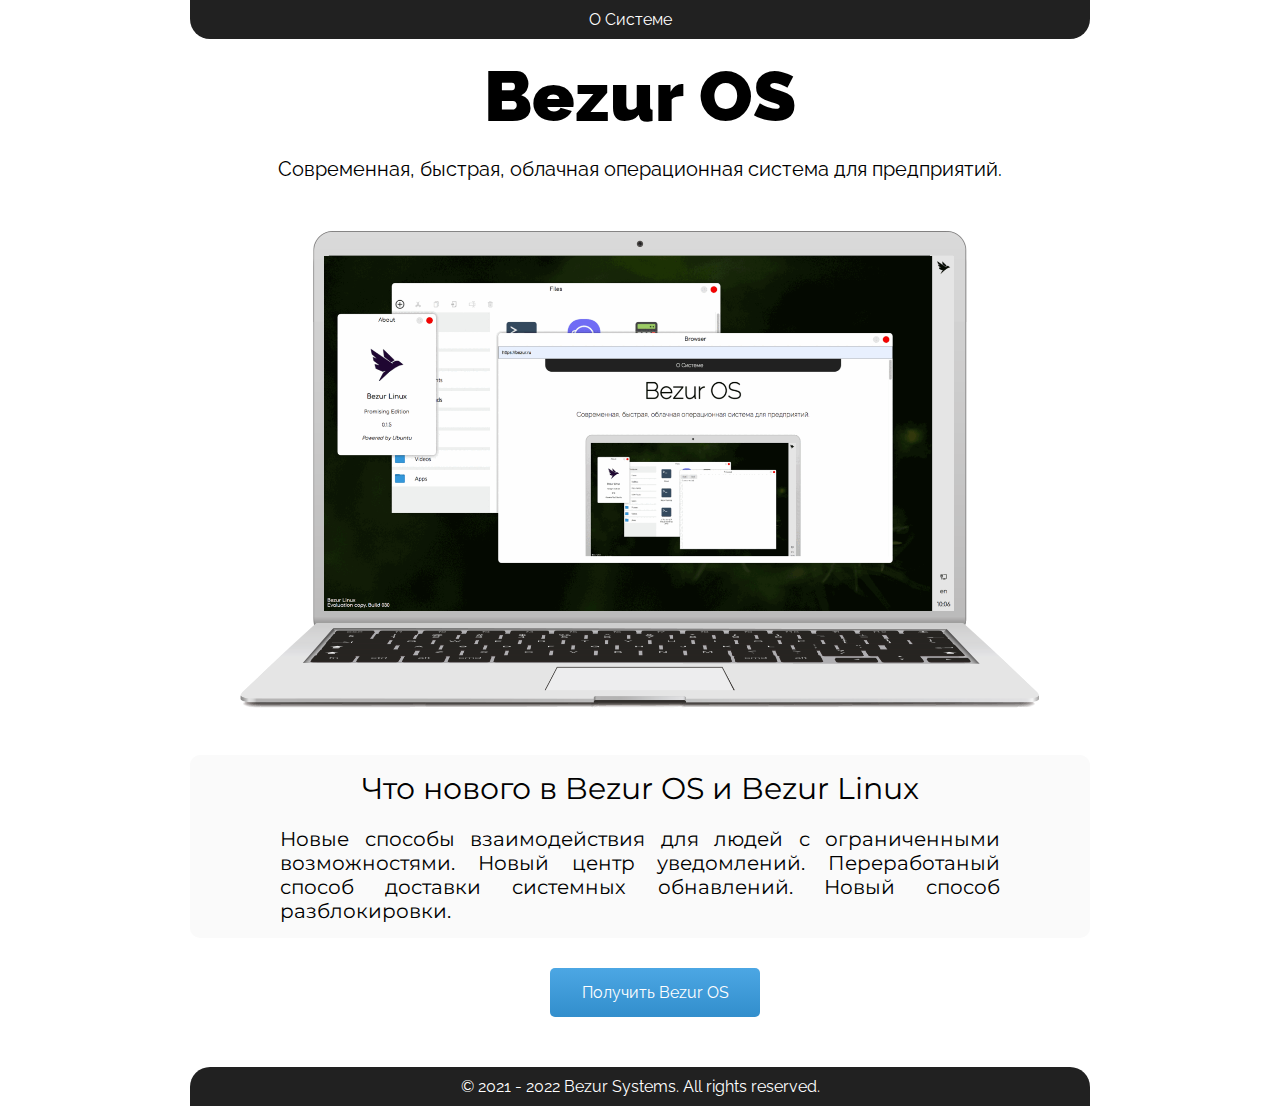
<file: index.html>
<html>

<head>

    <meta charset="utf-8" />

    <title>Операционная система "Безур"</title>

    <meta name="description" content="Bezur OS - отечественная облачная операционная система для предприятий" /> 

    <link rel="shortcut icon" href="assets/start.png" type="image/png">

    <link rel="stylesheet" href="assets/style.css" />

</head>

<body>

    <div class="wapper">

        <div class="menu">

            <div class="wap">

                <a href="about.html" id="link">О Системе</a>

            </div>

        </div>

        <div class="title">Bezur OS</div>

        <div class="text">Современная, быстрая, облачная операционная система для предприятий.</div>

        <div class="image" title="Bezur Linux">

            <div class="gif"></div>

        </div>

        <div class="info">

            <div class="title">Что нового в Bezur OS и Bezur Linux</div>

            <div class="text">

                Новые способы взаимодействия для людей с ограниченными возможностями. Новый центр уведомлений. Переработаный способ доставки системных обнавлений. Новый способ разблокировки.

            </div>

        </div>

        <div class="button" onclick="info(1);">Получить Bezur OS</div>

        <a class="twitter-timeline" href="https://twitter.com/BezurOs?ref_src=twsrc%5Etfw"></a> <script async src="https://platform.twitter.com/widgets.js" charset="utf-8"></script>

        <div class="footer">

            &copy; 2021 - 2022 Bezur Systems. All rights reserved.

        </div>

    </div>

    <div class="infos" id="info">

        <div id="my-store-23322772"></div>
            
        <div>
        <script data-cfasync="false" type="text/javascript" src="https://app.ecwid.com/script.js?23322772&data_platform=code&data_date=2022-03-03" charset="utf-8"></script><script type="text/javascript"> xProductBrowser("categoriesPerRow=3","views=grid(20,3) list(60) table(60)","categoryView=grid","searchView=list","id=my-store-23322772");</script>
        </div>

    </div>

    <script>

        function info(id) {

            if(id == 1) {

                document.getElementById("link").setAttribute("href", "javascript:info(0);");

                document.getElementById("link").innerHTML = "Закрыть";

                document.getElementById("info").style.display = "block";

            } else {

                document.getElementById("info").style.display = "none";

                document.getElementById("link").setAttribute("href", "about.html");

                document.getElementById("link").innerHTML = "О Системе";

            }

        }

    </script>

    <!-- Yandex.Metrika counter -->
    <script type="text/javascript" >
       (function(m,e,t,r,i,k,a){m[i]=m[i]||function(){(m[i].a=m[i].a||[]).push(arguments)};
       m[i].l=1*new Date();k=e.createElement(t),a=e.getElementsByTagName(t)[0],k.async=1,k.src=r,a.parentNode.insertBefore(k,a)})
       (window, document, "script", "https://mc.yandex.ru/metrika/tag.js", "ym");

       ym(85739713, "init", {
            clickmap:true,
            trackLinks:true,
            accurateTrackBounce:true
       });
    </script>
    <noscript><div><img src="https://mc.yandex.ru/watch/85739713" style="position:absolute; left:-9999px;" alt="" /></div></noscript>
    <!-- /Yandex.Metrika counter -->

</body>

</html>
</file>
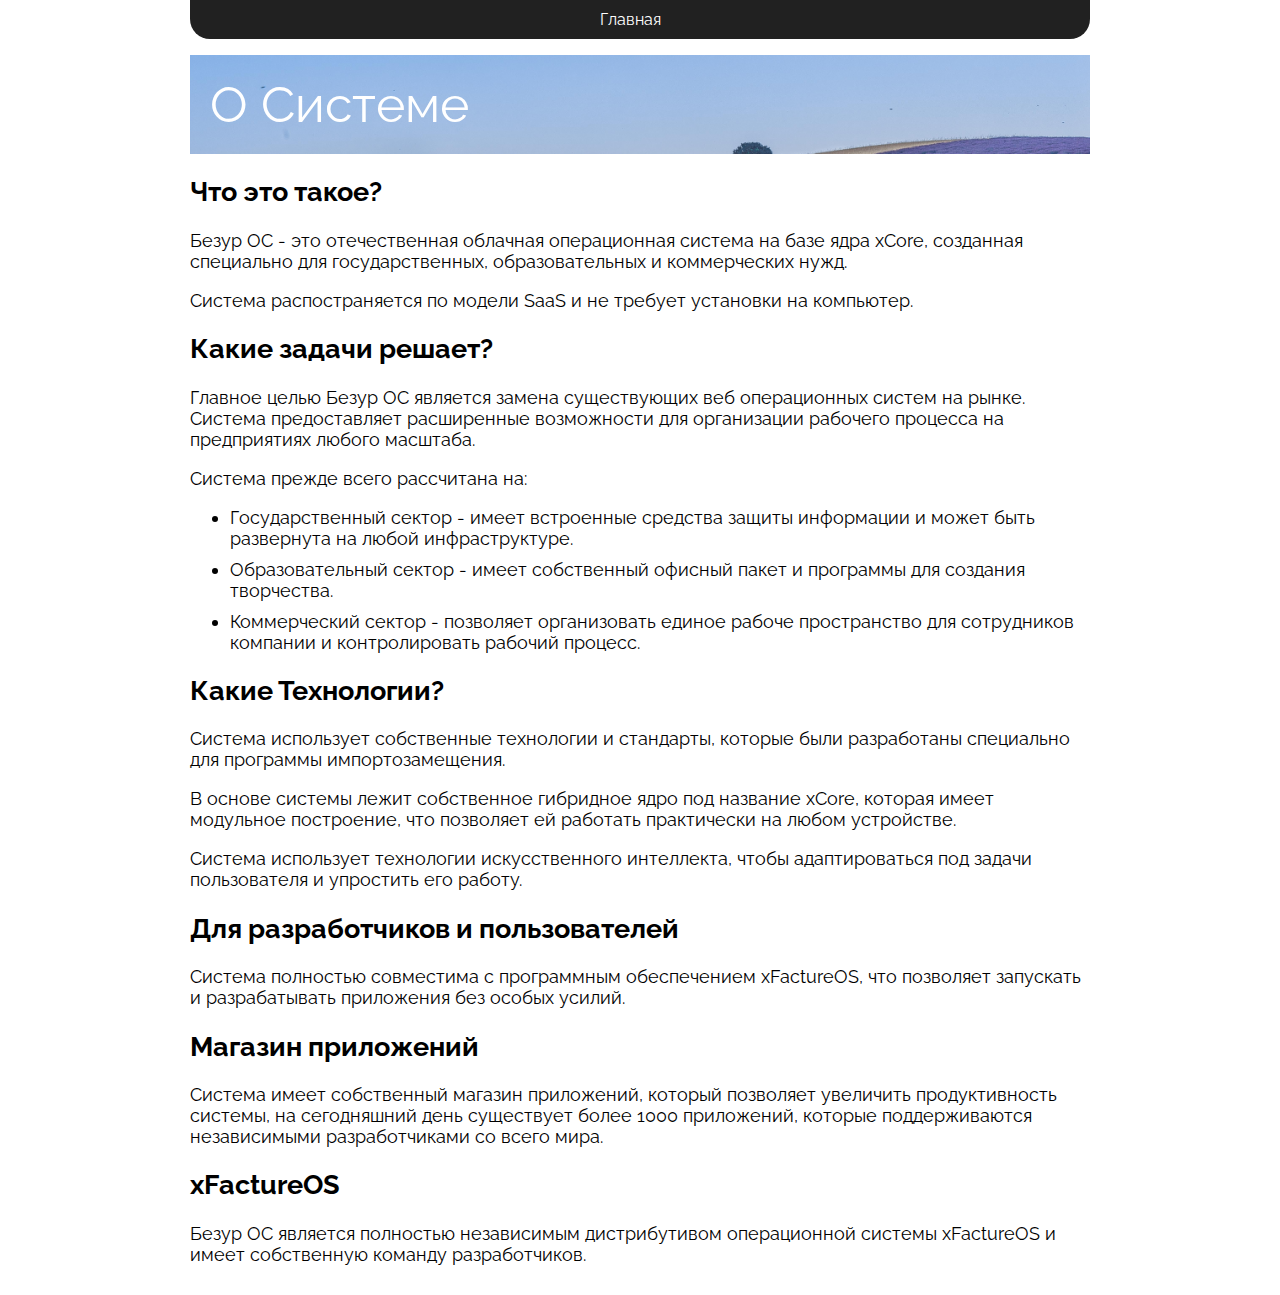
<file: about.html>
<html>

<head>

    <meta charset="utf-8" />

    <title>О Системе - Операционная система "Безур"</title>

    <meta name="description" content="Безур ОС - это отечественная облачная операционная система на базе ядра xCore." /> 

    <link rel="shortcut icon" href="assets/start.png" type="image/png">

    <link rel="stylesheet" href="assets/style.css" />

</head>

<body>

    <div class="wapper">

        <div class="menu">

            <div class="wap">

                <a href="/">Главная</a>

            </div>

        </div>

        <div class="header">

            <div class="title">О Системе</div>

        </div>

        <div class="page">

            <h2>Что это такое?</h2>

            <p>Безур ОС - это отечественная облачная операционная система на базе ядра xCore, созданная специально для государственных, образовательных и коммерческих нужд.</p>

            <p>Система распостраняется по модели SaaS и не требует установки на компьютер.</p>

            <h2>Какие задачи решает?</h2>
            
            <p>Главное целью Безур ОС является замена существующих веб операционных систем на рынке. Система предоставляет расширенные возможности для организации рабочего процесса на предприятиях любого масштаба.</p>

            <p>Система прежде всего рассчитана на:</p>

            <ul>

                <li>Государственный сектор - имеет встроенные средства защиты информации и может быть развернута на любой инфраструктуре.</li>

                <li>Образовательный сектор - имеет собственный офисный пакет и программы для создания творчества.</li>

                <li>Коммерческий сектор - позволяет организовать единое рабоче пространство для сотрудников компании и контролировать рабочий процесс.</li>

            </ul>

            <h2>Какие Технологии?</h2>

            <p>Система использует собственные технологии и стандарты, которые были разработаны специально для программы импортозамещения.</p>

            <p>В основе системы лежит собственное гибридное ядро под название xCore, которая имеет модульное построение, что позволяет ей работать практически на любом устройстве.</p>

            <p>Система использует технологии искусственного интеллекта, чтобы адаптироваться под задачи пользователя и упростить его работу.</p>

            <h2>Для разработчиков и пользователей</h2>

            <p>Система полностью совместима с программным обеспечением xFactureOS, что позволяет запускать и разрабатывать приложения без особых усилий.</p>

            <h2>Магазин приложений</h2>

            <p>Система имеет собственный магазин приложений, который позволяет увеличить продуктивность системы, на сегодняшний день существует более 1000 приложений, которые поддерживаются независимыми разработчиками со всего мира.</p>

            <h2>xFactureOS</h2>

            <p>Безур ОС является полностью независимым дистрибутивом операционной системы xFactureOS и имеет собственную команду разработчиков.</p>

        </div>

    </div>

</body>

</html>
</file>
<file: assets/style.css>
@import url('https://fonts.googleapis.com/css2?family=Raleway:wght@200&display=swap');

@import url('https://fonts.googleapis.com/css2?family=Montserrat:wght@200&display=swap');

body {

    margin: 0px;

    font-family: 'Raleway', sans-serif;

}

.wapper {

    position: relative;

    width: 900px;

    left: 50%;

    margin-left: -450px;

}

.wapper > .title {

    padding-top: 55px;

    text-align: center;

    font-weight: 900;

    font-size: 70px;

}

.wapper > .image {

    position: relative;

    left: 50%;

    margin-left: -400px;

    width: 800px;

    height: 544px;

    background-size: cover;

    background-image: url(screen.png);

}

.wapper > .image > .gif {

    position: absolute;

    top: 75px;

    left: 84px;

    width: 630px;

    height: 355px;

    background-size: cover;

    background-image: url(screen.gif);

}

.wapper > .text {

    padding-top: 20px;

    text-align: center;
    
    font-size: 20px;

    cursor: pointer;

}

.wapper > .info {

    margin-top: 30px;

    background-color: #fafafa;

    width: 100%;

    height: auto;

    padding-bottom: 15px;

    border-radius: 10px;

    font-family: 'Montserrat', sans-serif;

    margin-bottom: 30px;

}

.wapper > .info > .title {

    text-align: center;

    padding-top: 15px;

    font-size: 30px;

}

.wapper > .info > .text {

    position: relative;

    padding-top: 20px;

    font-size: 20px;

    width: 80%;

    left: 10%;

    text-align: justify;

    cursor: pointer;

}

.wapper > .button {

    position: relative;

    left: 50%;

    margin-left: -90px;

    background-color: #64b9f1;

    background-image: linear-gradient(to bottom,#4ca7e4,#328ecc);

    border-radius: 5px;

    color: #fff;

    padding: 15px;

    width: 180px;

    text-align: center;

    cursor: pointer;

    margin-bottom: 50px;

}

.infos {

    display: none;

    top: 0px;

    z-index: 1;

    position: fixed;

    width: 100%;

    height: 100%;

    background-color: #e1e1e1;

}

.infos > .login {

    width: 900px;

    height: 500px;

    border-radius: 20px;

    background-color: #fff;

    position: absolute;

    top: 50%;

    left: 50%;

    margin-top: -250px;

    margin-left: -450px;

}

.infos > .login > .text {

    text-align: center;

    font-size: 50px;

    padding-top: 190px;

}

.wapper > .footer {

    position: relative;

    margin-top: 15px;

    width: 100%;

    padding-top: 10px;

    padding-bottom: 10px;

    border-top-left-radius: 20px;

    border-top-right-radius: 20px;

    background-color: #212121;

    text-align: center;

    color: #fff;

}

.wapper > .menu {

    z-index: 2;

    top: 0px;

    position: fixed;

    width: 900px;

    padding-top: 10px;

    padding-bottom: 10px;

    border-bottom-left-radius: 20px;

    border-bottom-right-radius: 20px;

    background-color: #212121;

    text-align: center;

    color: #fff;

}

.menu > .wap > a {

    margin-right: 20px;

    text-decoration: none;

    color: #fff;

}

.wapper > .header {

    margin-top: 55px;

    position: relative;

    width: 100%;

    height: auto;

    background-image: url(bg.jpg);

    background-size: cover;

    background-position: center;

}

.wapper > .header > .title {

    padding: 20px;

    color: #fff;

    font-size: 50px;

}

.wapper > .page {

    position: relative;

    margin-top: 20px;

    margin-bottom: 30px;

    width: 100%;

    font-size: 18px;

}

.wapper > .page > ul > li {

    margin-bottom: 10px;

}

#my-store-23322772 {

    padding-top: 150px;

}
</file>
